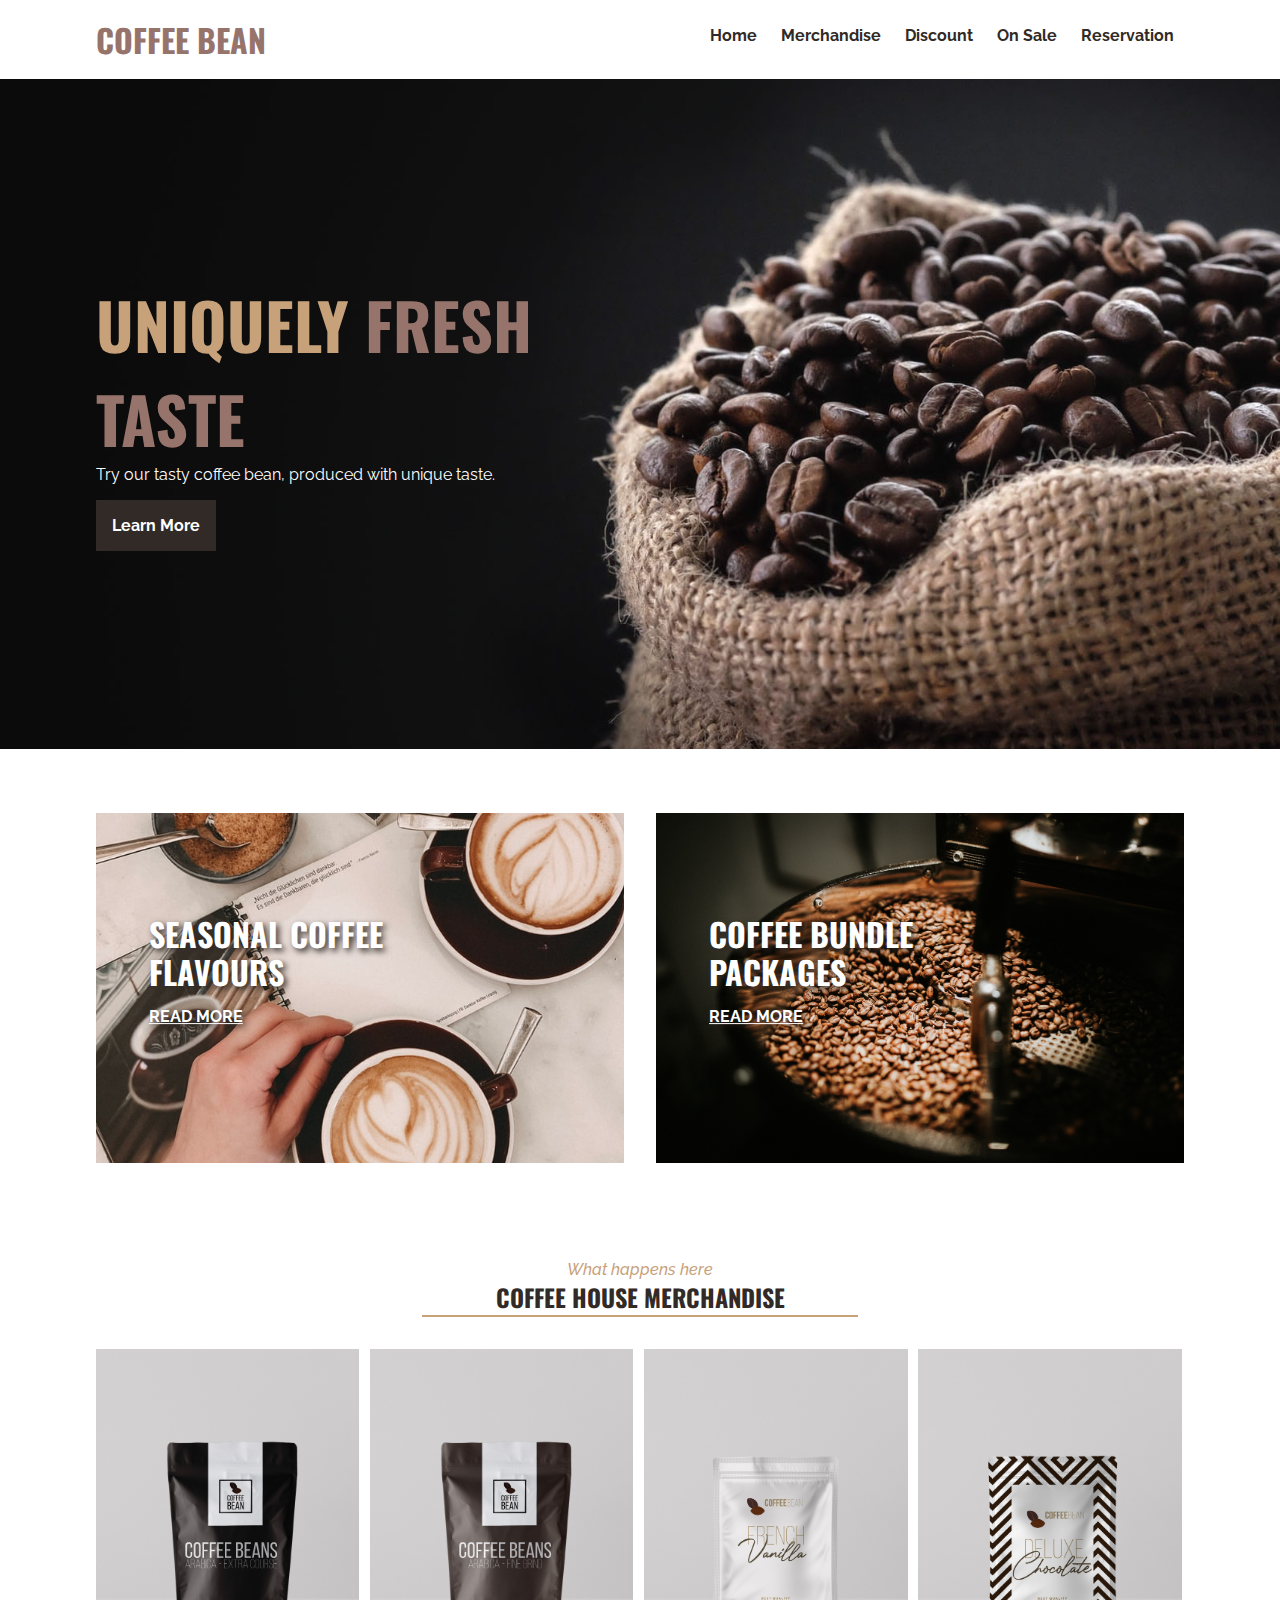
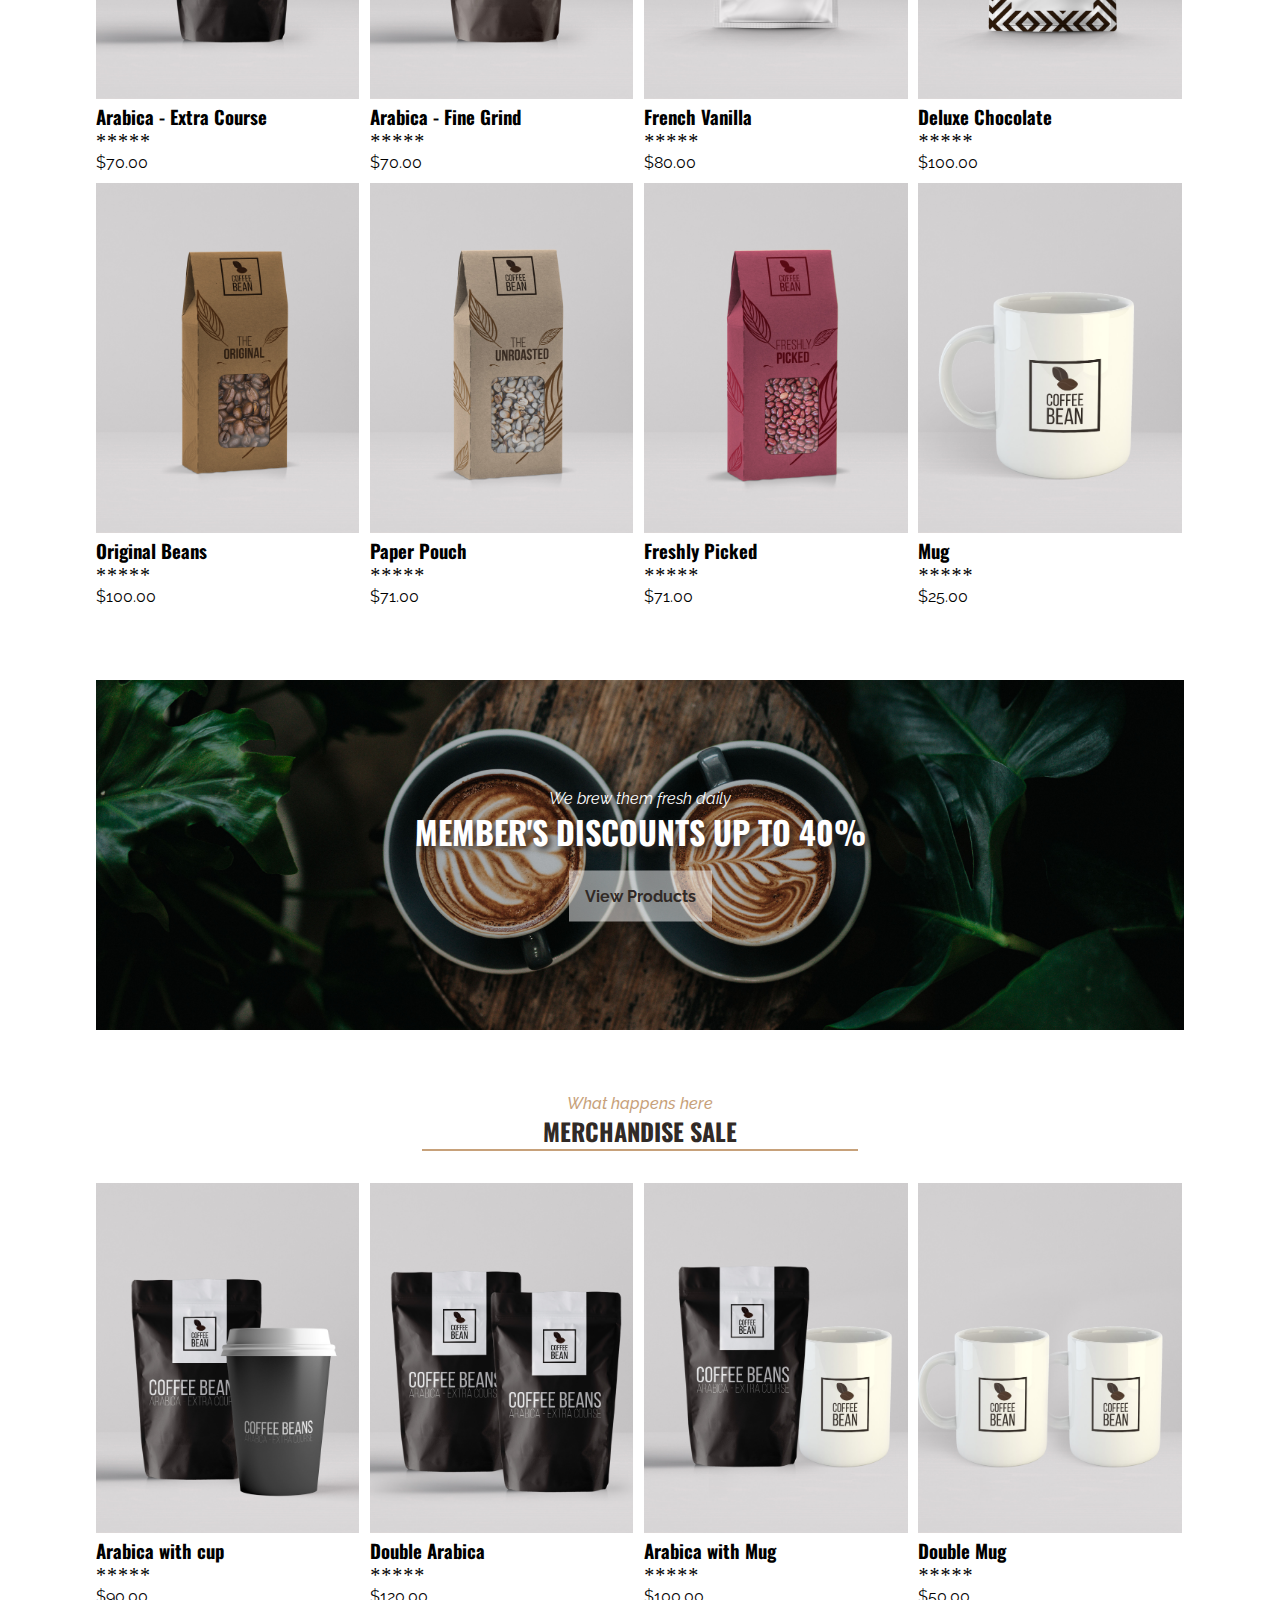
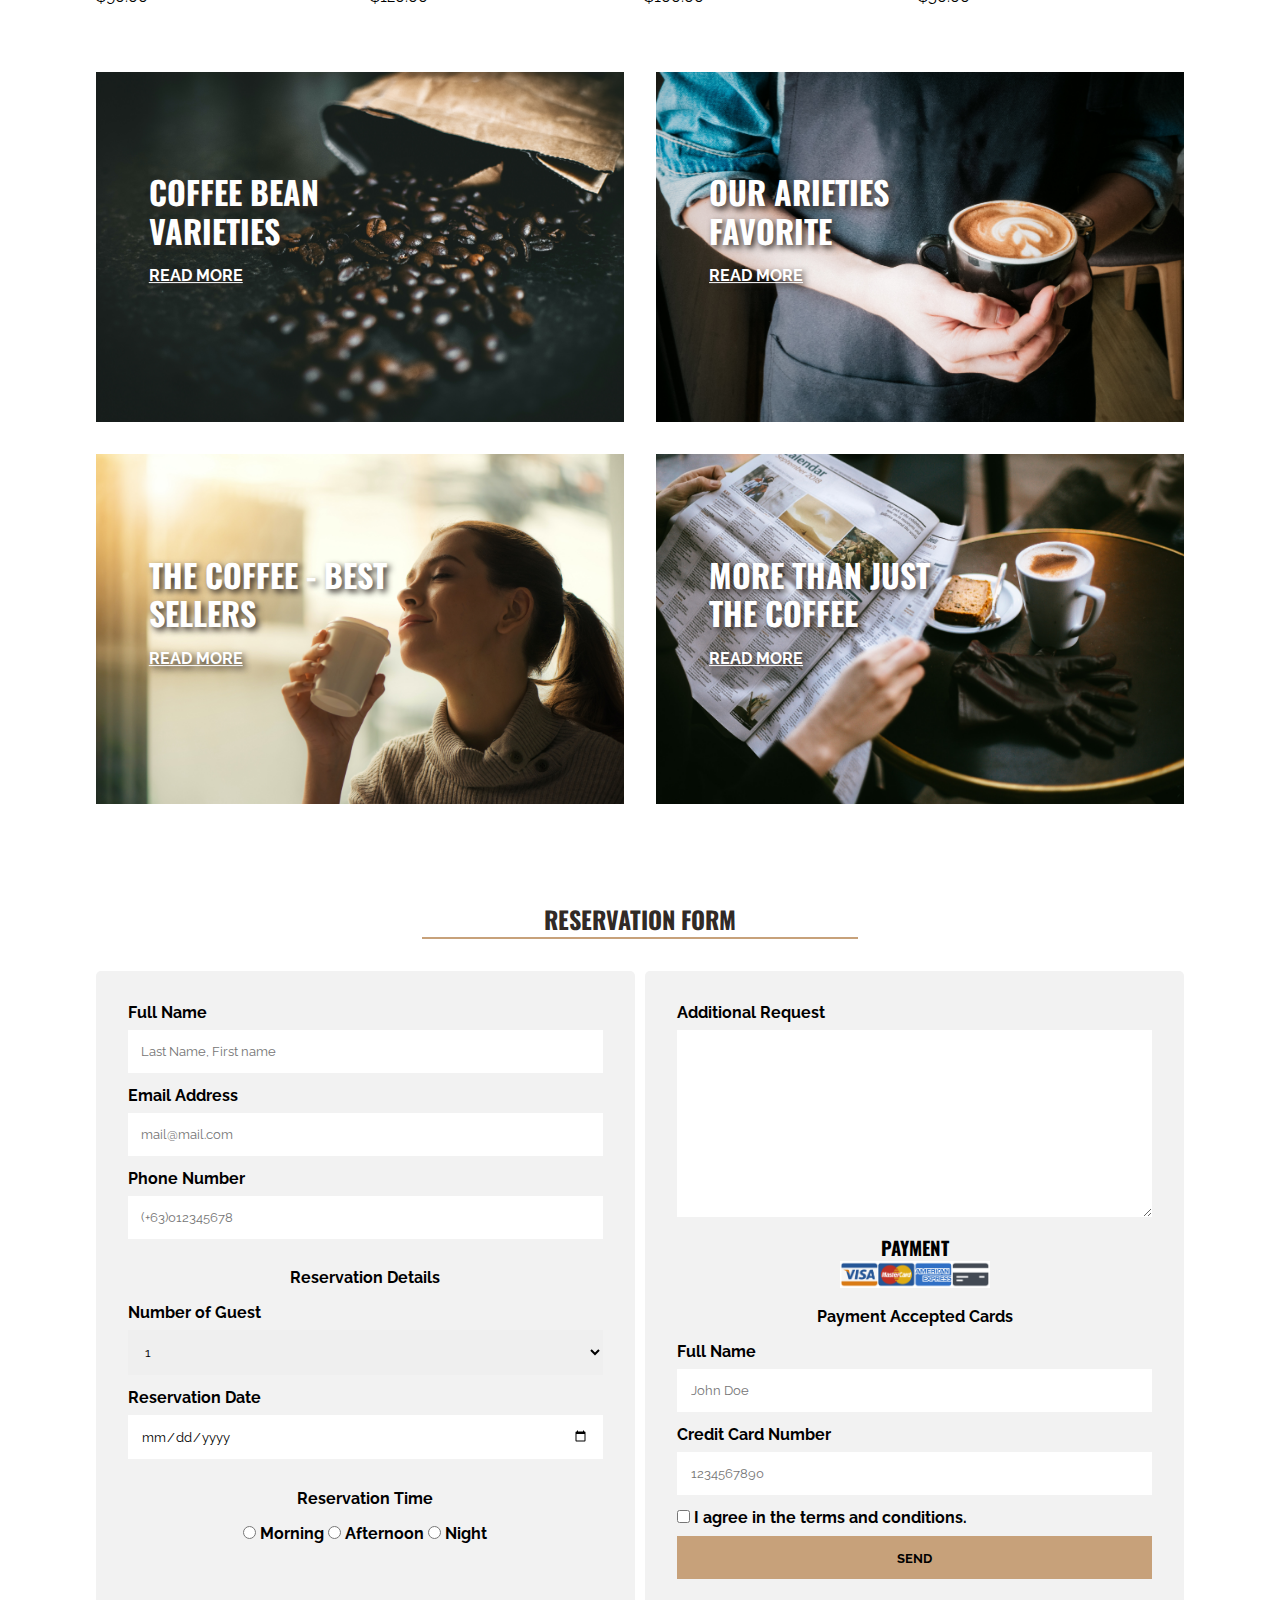
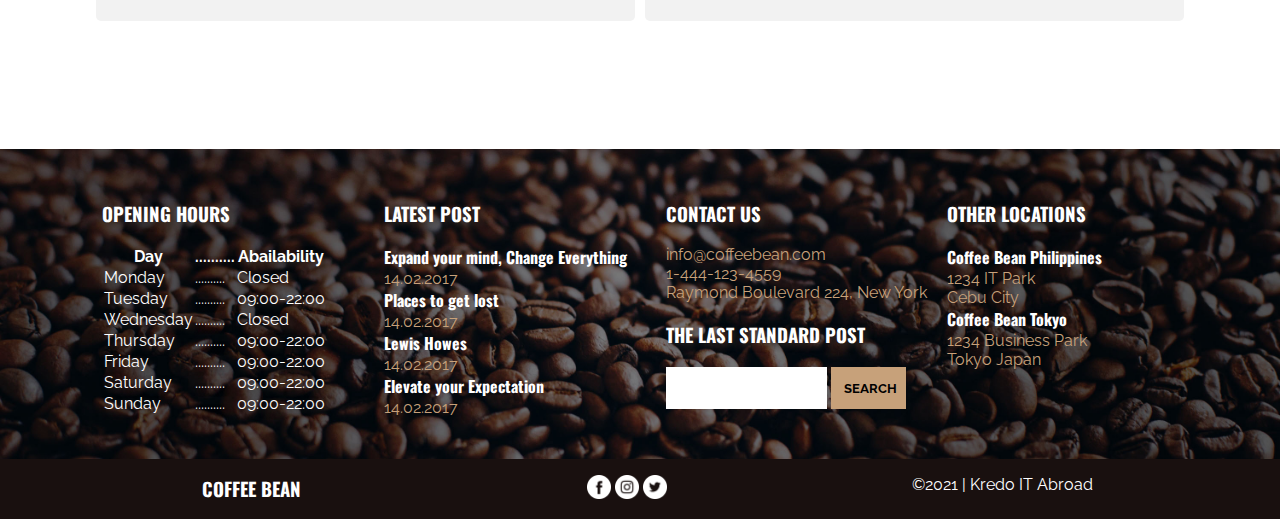
<file: Coffee-bean-february-PM/index.html>
<!DOCTYPE html>
<html lang="ja">
<head>
  <meta charset="UTF-8">
  <meta name="viewport" content="width=device-width, initial-scale=1.0">
  <link rel="stylesheet" href="assets/CSS/style.css">
  <title>Coffee Bean</title>
</head>
<body>
  <div class="wrapper"><!-- Beginning of wrapper -->
    
    <div class="nav"><!-- Beginning of Navigation -->
      <h1><a href="#">coffee bean</a></h1>
      <ul>
        <li><a href="#">Home</a></li>
        <li><a href="#">Merchandise</a></li>
        <li><a href="#">Discount</a></li>
        <li><a href="#">On Sale</a></li>
        <li><a href="#">Reservation</a></li>
      </ul>
    </div><!-- End of Navigation -->
    
    <div class="banner"><!-- Beginning of Banner -->
      <div class="banner-text">
        <h2>uniquely <span>fresh taste</span></h2>
        <p>Try our tasty coffee bean, produced with unique taste.</p>
        <div><a href="#">Learn More</a></div>
      </div>
    </div><!-- End of Banner -->
    
    <div class="ads"><!-- Beginning of Ads -->
      <div class="ads-item1 ads-items">
        <div class="ads-text">
          <h3>seasonal coffee flavours</h3>
          <a href="#">read more</a>
        </div>
      </div>
      <div class="ads-item2 ads-items">
        <div class="ads-text">
          <h3>coffee bundle packages</h3>
          <a href="#">read more</a>
        </div>
      </div>
    </div><!-- End of Ads -->
   
    <div class="merch"><!-- Beginning of Merchandise -->
      <div class="section-header">
        <span>What happens here</span>
        <h2>coffee house merchandise</h2>
        <hr>
      </div>
      <div class="merch-gallery">
        <div class="merch-items">
          <img src="assets/images/merch-img1.jpg" alt="item1">
          <h3>Arabica - Extra Course</h3>
          <span>*****</span>
          <p>$70.00</p>
        </div>
        <div class="merch-items">
          <img src="assets/images/merch-img2.jpg" alt="item2">
          <h3>Arabica - Fine Grind</h3>
          <span>*****</span>
          <p>$70.00</p>
        </div>
        <div class="merch-items">
          <img src="assets/images/merch-img3.jpg" alt="item3">
          <h3>French Vanilla</h3>
          <span>*****</span>
          <p>$80.00</p>
        </div>
        <div class="merch-items">
          <img src="assets/images/merch-img4.jpg" alt="item4">
          <h3>Deluxe Chocolate</h3>
          <span>*****</span>
          <p>$100.00</p>
        </div>
        <div class="merch-items">
          <img src="assets/images/merch-img5.jpg" alt="item5">
          <h3>Original Beans</h3>
          <span>*****</span>
          <p>$100.00</p>
        </div>
        <div class="merch-items">
          <img src="assets/images/merch-img6.jpg" alt="item6">
          <h3>Paper Pouch</h3>
          <span>*****</span>
          <p>$71.00</p>
        </div>
        <div class="merch-items">
          <img src="assets/images/merch-img7.jpg" alt="item7">
          <h3>Freshly Picked</h3>
          <span>*****</span>
          <p>$71.00</p>
        </div>
        <div class="merch-items">
          <img src="assets/images/merch-img8.jpg" alt="item8">
          <h3>Mug</h3>
          <span>*****</span>
          <p>$25.00</p>
        </div>
      </div>
    </div><!-- End of Merchandise -->
    
    <div class="discount"><!-- Beginning of Discount -->
      <div class="discount-text">
        <span>We brew them fresh daily</span>
        <h2>member's discounts up to 40%</h2>
        <a href="#">View Products</a>
      </div>
    </div><!-- End of Discount -->
    
    <div class="merch"><!-- Beginning of Sale -->
      <div class="section-header">
        <span>What happens here</span>
        <h2>merchandise sale</h2>
        <hr>
      </div>
      <div class="merch-gallery">
        <div class="merch-items">
          <img src="assets/images/merch-img9.jpg" alt="item9">
          <h3>Arabica with cup</h3>
          <span>*****</span>
          <p>$90.00</p>
        </div>
        <div class="merch-items">
          <img src="assets/images/merch-img10.jpg" alt="item10">
          <h3>Double Arabica</h3>
          <span>*****</span>
          <p>$120.00</p>
        </div>
        <div class="merch-items">
          <img src="assets/images/merch-img11.jpg" alt="item11">
          <h3>Arabica with Mug</h3>
          <span>*****</span>
          <p>$100.00</p>
        </div>
        <div class="merch-items">
          <img src="assets/images/merch-img12.jpg" alt="item12">
          <h3>Double Mug</h3>
          <span>*****</span>
          <p>$50.00</p>
        </div>
    </div><!-- End of Sale -->

    <div class="ads2"><!-- Beginning of Ads2 -->
      <div class="ads-item3 ads-items">
        <div class="ads-text">
          <h3>coffee bean varieties</h3>
          <a href="#">read more</a>
        </div>
      </div>
      <div class="ads-item4 ads-items">
        <div class="ads-text">
          <h3>our arieties favorite</h3>
          <a href="#">read more</a>
        </div>
      </div>
    </div>
    <div class="ads2">
      <div class="ads-item5 ads-items">
        <div class="ads-text">
          <h3>the coffee - best sellers</h3>
          <a href="#">read more</a>
        </div>
      </div>
      <div class="ads-item6 ads-items">
        <div class="ads-text">
          <h3>more than just the coffee</h3>
          <a href="#">read more</a>
        </div>
      </div>
    </div><!-- End of Ads2 -->
    
    <div class="reservation"><!-- Beginning of reservation -->
      <div class="section-header">
        <h2>reservation form</h2>
        <hr>
      </div>
      <form action="#">
        <div class="form-group">
          <label for="full-name">Full Name</label>
          <input type="text" name="full-name" id="full-name" placeholder="Last Name, First name" required
          >
          <label for="email">Email Address</label>
          <input type="email" name="email" id="email" placeholder="mail@mail.com" required>
          <label for="phone">Phone Number</label>
          <input type="number" name="phone" id="phone" placeholder="(+63)012345678" required>
          <p>Reservation Details</p>
          <label for="device">Number of Guest</label>
          <select name="guest" id="guest">
            <option value="1">1</option>
            <option value="2">2</option>
            <option value="3">3</option>
            <option value="4">4</option>
            <option value="5">5</option>
          </select>
          <label for="date">Reservation Date</label>
          <input type="date" name="date" id="date">
          
          <div class="res-time">
            <p>Reservation Time</p>
          <input type="radio" name="time" id="morning">
          <label for="morning">Morning</label>
          <input type="radio" name="time" id="afternoon">
          <label for="afternoon">Afternoon</label>
          <input type="radio" name="time" id="night">
          <label for="night">Night</label>
          </div>
        </div>
        <div class="form-group">
          <label for="request">Additional Request</label>
          <textarea name="request" id="request" cols="30" rows="10"></textarea>
          <h3>PAYMENT</h3>
          <p>Payment Accepted Cards</p>
          <label for="full-name">Full Name</label>
          <input type="text" name="full-name" id="full-name" placeholder="John Doe" required>
          <label for="credit">Credit Card Number</label>
          <input type="number" name="credit" id="credit" placeholder="1234567890" required>
          <div class="res-agreement">
            <input type="checkbox" name="agreement" id="agreement">
            <label for="agreement">I agree in the terms and conditions.</label>
          </div>
          <input type="submit" value="send">
        </div>
      </form>
    </div><!-- End of reservation -->
  </div>
  <div class="footer"><!-- Beginning of Footer -->
      <div class="footer-contemts">
        <div class="footer-widgets">
          <h3>opening hours</h3>
          <table>
            <tr>
              <th>Day</th>
              <th>..........</th>
              <th>Abailability</th>
            </tr>
            <tr>
              <td>Monday</td>
              <td>..........</td>
              <td>Closed</td>
            </tr>
            <tr>
              <td>Tuesday</td>
              <td>..........</td>
              <td>09:00-22:00</td>
            </tr>
            <tr>
              <td>Wednesday</td>
              <td>..........</td>
              <td>Closed</td>
            </tr>
            <tr>
              <td>Thursday</td>
              <td>..........</td>
              <td>09:00-22:00</td>
            </tr>
            <tr>
              <td>Friday</td>
              <td>..........</td>
              <td>09:00-22:00</td>
            </tr>
            <tr>
              <td>Saturday</td>
              <td>..........</td>
              <td>09:00-22:00</td>
            </tr>
            <tr>
              <td>Sunday</td>
              <td>..........</td>
              <td>09:00-22:00</td>
            </tr>
          </table>
        </div>
        <div class="footer-widgets">
          <h3>latest post</h3>
          <h4>Expand your mind, Change Everything</h4>
          <p>14.02.2017</p>
          <h4>Places to get lost</h4>
          <p>14.02.2017</p>
          <h4>Lewis Howes</h4>
          <p>14.02.2017</p>
          <h4>Elevate your Expectation</h4>
          <p>14.02.2017</p>
        </div>
        <div class="footer-widgets">
          <h3>contact us</h3>
          <p>info@coffeebean.com</p>
          <p>1-444-123-4559</p>
          <p>Raymond Boulevard 224, New York</p>
          <h3>the last standard post</h3>
          <form action="#" class="footer-form">
            <input type="text" name="search" class="search-box">
            <input type="submit" value="search" class="search-button">
          </form>
        </div>
        <div class="footer-widgets">
          <h3>other locations</h3>
          <h4>Coffee Bean Philippines</h4>
          <p>1234 IT Park</p>
          <p>Cebu City</p>
          <h4>Coffee Bean Tokyo</h4>
          <p>1234 Business Park</p>
          <p>Tokyo Japan</p>
        </div>
      </div>
    </div><!-- End of Footer -->

    <div class="footer-social"><!-- Beginning of Footer-social -->
      <div class="social-widgets">
        <h3>COFFEE BEAN</h3>
      </div>
      <div class="social-widgets">
        <img src="assets/images/icon-fb.png" alt="FB">
        <img src="assets/images/icon-ig.png" alt="FB">
        <img src="assets/images/icon-tw.png" alt="FB">
      </div>
      <div class="social-widgets">
        <p>©2021 | Kredo IT Abroad</p>
      </div>
    </div><!-- End of Footer-social -->

  </div><!-- End of wrapper -->
</body>
</html>
</file>
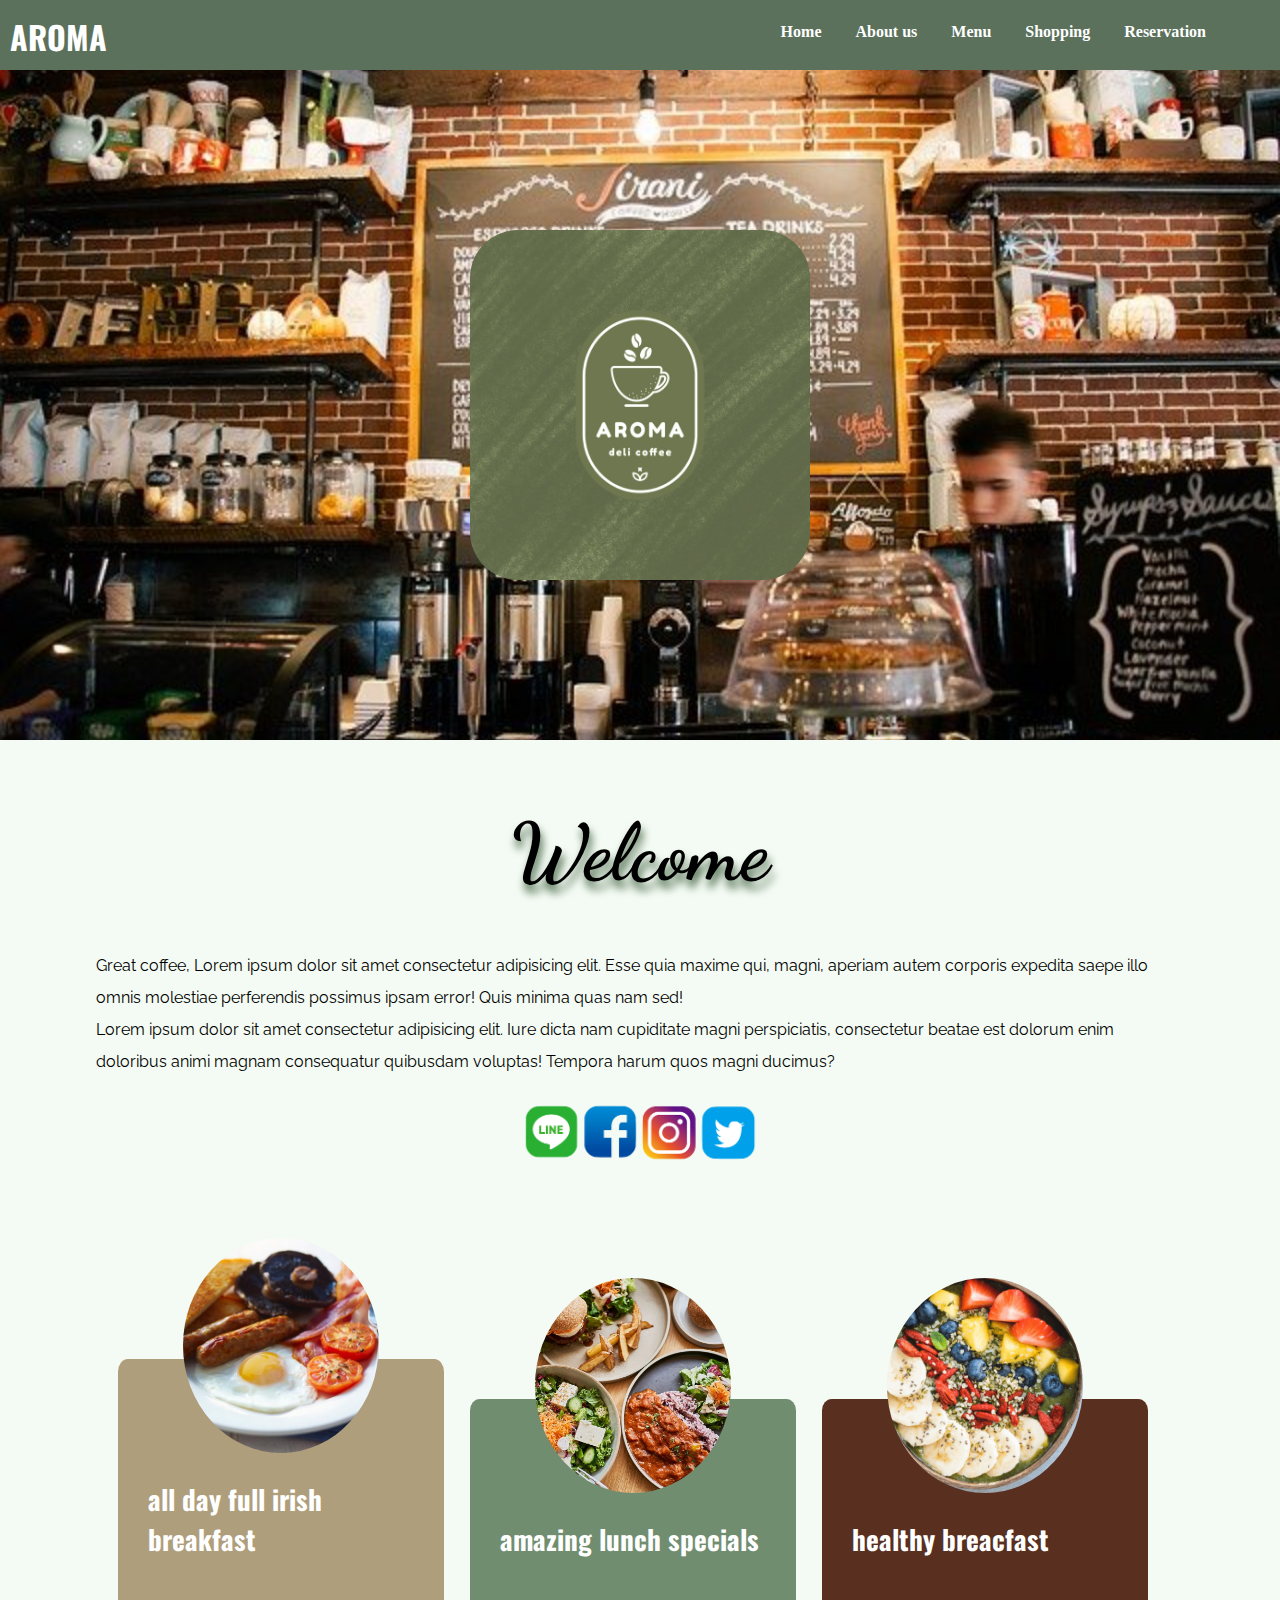
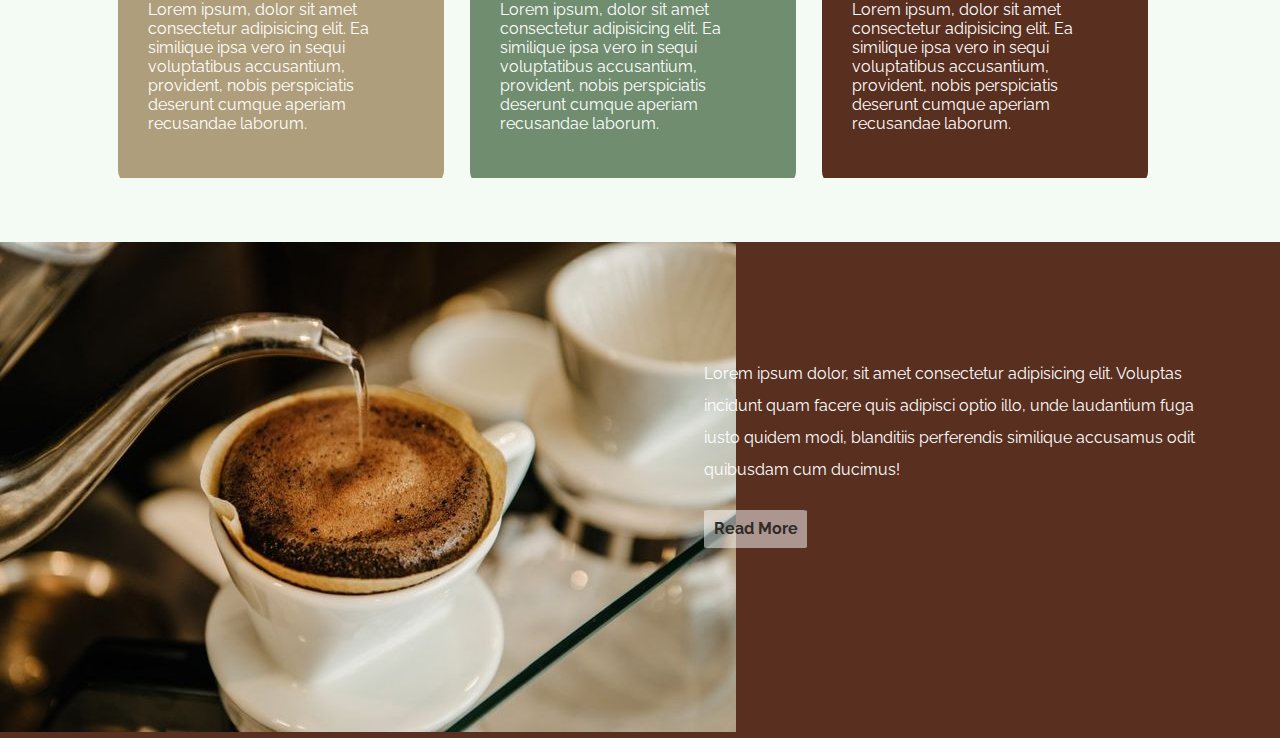
<file: Coffee-shop/index.html>
<!DOCTYPE html>
<html lang="en">
<head>
    <meta charset="UTF-8">
    <meta name="viewport" content="width=device-width, initial-scale=1.0">
    <link rel="stylesheet" href="assets/style.css">
    <title>Coffee Shop</title>
</head>
<body>
    <div class="wrapper"><!-- Beginning of wrapper -->
    
        <div class="nav"><!-- Beginning of Navigation -->
            <h1><a href="#">AROMA</a></h1>
      <ul>
        <li><a href="#">Home</a></li>
        <li><a href="#">About us</a></li>
        <li><a href="#">Menu</a></li>
        <li><a href="#">Shopping</a></li>
        <li><a href="#">Reservation</a></li>
      </ul>
    </div><!-- End of Navigation -->

    <div class="banner"><!-- Beginning of Banner -->
        <div>
          <a href="#"><img src="assets/images/logo.jpg" alt="logo"></a>
        </div>
    </div><!-- End of Banner -->

    <div class="info"><!-- Beginning of Info -->
        <h1>Welcome</h1>
        <p>Great coffee, Lorem ipsum dolor sit amet consectetur adipisicing elit. Esse quia maxime qui, magni, aperiam autem corporis expedita saepe illo omnis molestiae perferendis possimus ipsam error! Quis minima quas nam sed!</p>
        <p>Lorem ipsum dolor sit amet consectetur adipisicing elit. Iure dicta nam cupiditate magni perspiciatis, consectetur beatae est dolorum enim doloribus animi magnam consequatur quibusdam voluptas! Tempora harum quos magni ducimus?</p>
        <div class="social-widgets">
            <a href="#"><img src="assets/images/sns.png" alt="sns"></a>
          </div>
    </div><!-- End of Info -->

    <div class="menu"><!-- Beginning of Menu -->
        <div class="menu-items">
            <img src="assets/images/breakfast.jpg" alt="">
            <div class="menu-text1">
                <h2>all day full irish breakfast</h2>
                <p>Lorem ipsum, dolor sit amet consectetur adipisicing elit. Ea similique ipsa vero in sequi voluptatibus accusantium, provident, nobis perspiciatis deserunt cumque aperiam recusandae laborum.</p>
            </div>
        </div>
        <div class="menu-items">
            <img src="assets/images/lunch.webp" alt="">
            <div class="menu-text2">
                <h2>amazing lunch specials</h2>
                <p>Lorem ipsum, dolor sit amet consectetur adipisicing elit. Ea similique ipsa vero in sequi voluptatibus accusantium, provident, nobis perspiciatis deserunt cumque aperiam recusandae laborum.</p>
            </div>
        </div>
        <div class="menu-items">
            <img src="assets/images/healthy food.png" alt="">
            <div class="menu-text3">
                <h2>healthy breacfast</h2>
                <p>Lorem ipsum, dolor sit amet consectetur adipisicing elit. Ea similique ipsa vero in sequi voluptatibus accusantium, provident, nobis perspiciatis deserunt cumque aperiam recusandae laborum.</p>
            </div>
        </div>
    </div><!-- End of Menu -->
    <div class="shopping"><!-- Beginning of Shopping -->
        <div class="coffee">
            <img src="assets/images/coffee.jpeg" alt="">
        </div>
        <div class="coffee-text">
            <p>Lorem ipsum dolor, sit amet consectetur adipisicing elit. Voluptas incidunt quam facere quis adipisci optio illo, unde laudantium fuga iusto quidem modi, blanditiis perferendis similique accusamus odit quibusdam cum ducimus!</p>
            <a href="#">Read More</a>
        </div>
    </div><!-- End of Shopping -->


</body>
</html>
</file>
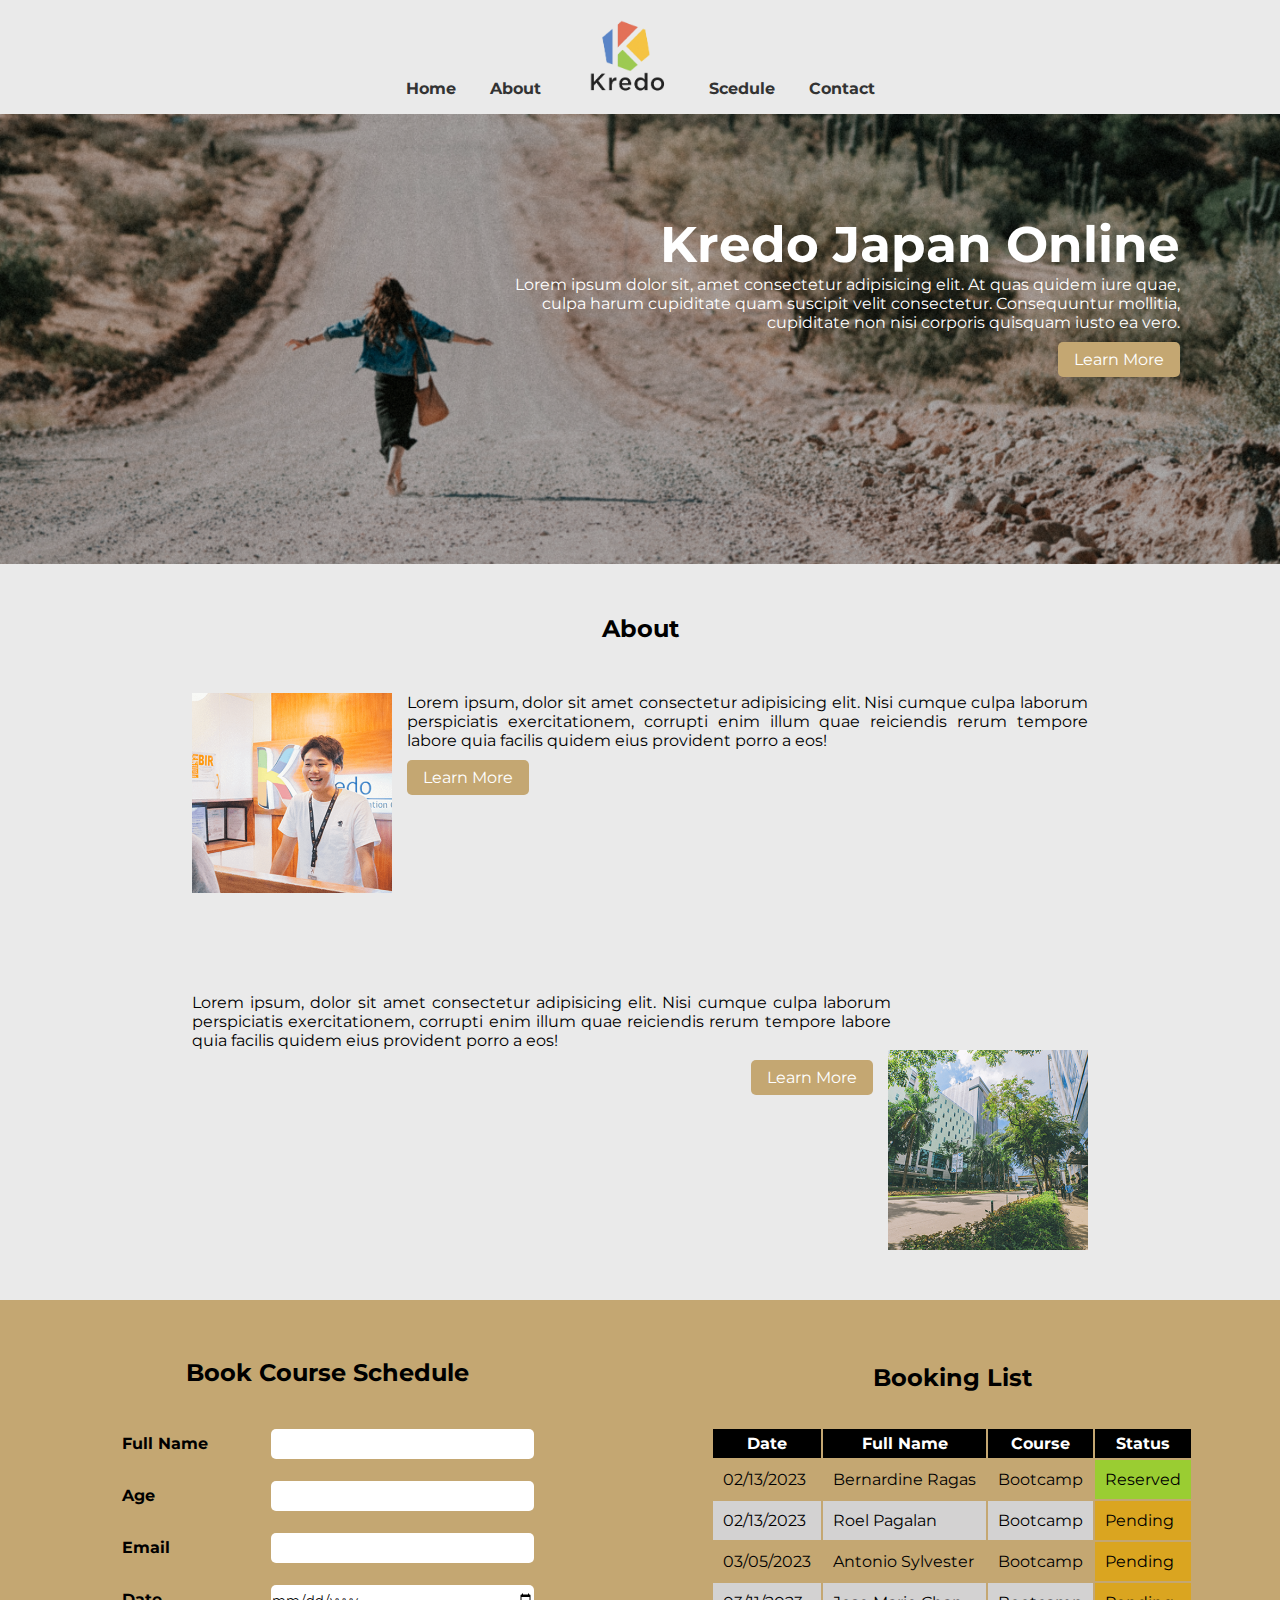
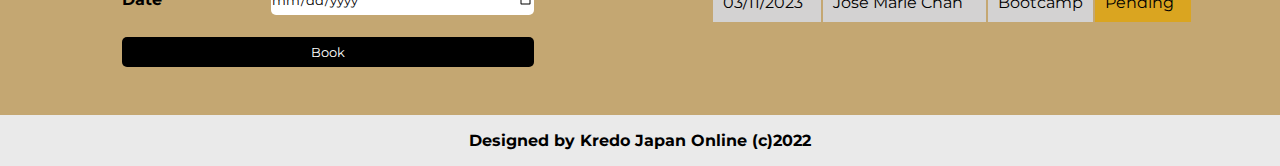
<file: Coffee-bean-february-PM/Activity-after/index.html>
<!DOCTYPE html>
<html lang="en">
<head>
    <meta charset="UTF-8">
    <meta name="viewport" content="width=device-width, initial-scale=1.0">
    <link rel="stylesheet" href="assets/CSS/style.css">
    <title>ACTIVITY AFTER</title>
</head>
<body>
    <div class="wrapper"><!-- Beginning of wrapper -->
        <nav><!-- Beginning of Navigation -->
            <ul>
                <li><a href="#">Home</a></li>
                <li><a href="#">About</a></li>
                <li><a href="#" class="logo"><img src="assets/images/kredo-logo.png" alt="logo"></a></li>
                <li><a href="#">Scedule</a></li>
                <li><a href="#">Contact</a></li>
            </ul>
        </nav><!-- End of Navigation -->

        <div id="atf"><!-- Beginning of Atf -->
            <div class="background"></div>
            <div class="atf-content">
                <h1>Kredo Japan Online</h1>
                 <p>Lorem ipsum dolor sit, amet consectetur adipisicing elit. At quas quidem iure quae, culpa harum cupiditate quam suscipit velit consectetur. Consequuntur mollitia, cupiditate non nisi corporis quisquam iusto ea vero.</p>
                 <a href="#" class="button">Learn More</a>
            </div>
        </div><!-- End of Atf -->

        <div id="about"><!-- Beginning of About -->
            <h2>About</h2>
            <div class="about-content-1">
                <div><img src="assets/images/img1.png" alt="image1"></div>
                <p>Lorem ipsum, dolor sit amet consectetur adipisicing elit. Nisi cumque culpa laborum perspiciatis exercitationem, corrupti enim illum quae reiciendis rerum tempore labore quia facilis quidem eius provident porro a eos!</p>
                <a href="#" class="button">Learn More</a>
            </div>
            <div class="about-content-2">
                <p>Lorem ipsum, dolor sit amet consectetur adipisicing elit. Nisi cumque culpa laborum perspiciatis exercitationem, corrupti enim illum quae reiciendis rerum tempore labore quia facilis quidem eius provident porro a eos!</p>
                <div><img src="assets/images/img2.png" alt="image2"></div>
                <a href="#" class="button">Learn More</a>
            </div>
        </div><!-- End of About -->

        <div id="reservation"><!-- Beginning of Reservation -->
            <form action="#" class="reservation-form">
                <table>
                    <tr>
                        <th colspan="2"><h2>Book Course Schedule</h2></th>
                    </tr>
                    <tr>
                        <td><label for="name">Full Name</label></td>
                        <td><input type="text" name="name" id="name"></td>
                    </tr>
                    <tr>
                        <td><label for="age">Age</label></td>
                        <td><input type="number" name="age" id="age"></td>
                    </tr>
                    <tr>
                        <td><label for="email">Email</label></td>
                        <td><input type="text" name="email" id="email"></td>
                    </tr>
                    <tr>
                        <td><label for="date">Date</label></td>
                        <td><input type="date" name="date" id="date"></td>
                    </tr>
                    <tr>
                        <td colspan="2"><input class="form-btn" type="submit" value="Book"></td>
                    </tr>
                </table>
            </form>
            <form action="#" class="reservation-table">
                <table>
                    <tr>
                        <th class="tablehead" colspan="4"><h2>Booking List</h2></th>
                    </tr>
                    <tr>
                        <th>Date</th>
                        <th>Full Name</th>
                        <th>Course</th>
                        <th>Status</th>
                    </tr>
                    <tr>
                        <td>02/13/2023</td>
                        <td>Bernardine Ragas</td>
                        <td>Bootcamp</td>
                        <td class="reserved">Reserved</td>
                    </tr>
                    <tr class="even-data">
                        <td>02/13/2023</td>
                        <td>Roel Pagalan</td>
                        <td>Bootcamp</td>
                        <td class="pending">Pending</td>
                    </tr>
                    <tr>
                        <td>03/05/2023</td>
                        <td>Antonio Sylvester</td>
                        <td>Bootcamp</td>
                        <td class="pending">Pending</td>
                    </tr>
                    <tr class="even-data">
                        <td>03/11/2023</td>
                        <td>Jose Marie Chan</td>
                        <td>Bootcamp</td>
                        <td class="pending">Pending</td>
                    </tr>
                </table>
            </form>
        </div><!-- End of Reservation -->

        <footer>
            <p>Designed by Kredo Japan Online (c)2022</p>
        </footer>

    </div><!-- End of wrapper -->

</body>
</html>
</file>
<file: Coffee-bean-february-PM/assets/CSS/style.css>
@import url('https://fonts.googleapis.com/css2?family=Oswald:wght@200..700&family=Raleway:ital,wght@0,100..900;1,100..900&display=swap');

*{
  margin: 0;
  padding: 0;
  box-sizing: border-box;
  outline: none;
  border: none;
}
h1,h2,h3,h4,h5,h6{
  font-family: 'Oswald', sans-serif;
}
p{
  font-family: 'Raleway', sans-serif;
}
.wrapper{
  width: 100%;
  margin: auto;
}
.nav{
  overflow: auto;
  width: 85%;
  margin: 1em auto;
}
.nav h1{
  text-transform: uppercase;
  width: 50%;
  float: left;
}
.nav h1 a{
  font-family: 'Oswald', sans-serif;
  color: #96746b;
  text-decoration: none;
}
.nav ul{
  width: 50%;
  float: left;
  text-align: right;
}
.nav li{
  display: inline-block;
  margin: 10px;
  font-weight: 700;
}
.nav li a{
  font-family: 'Raleway', sans-serif;
  color: #312a26;
  text-decoration: none;
}
/* Banner */
.banner{
  background-image: url(../images/banner-bg.jpg);
  background-size: cover;
  background-position: center;
  position: relative;
  width: 100%;
  height: 670px;
}
.banner-text h2{
  font-size: 4em;
  text-transform: uppercase;
  color: #c7a17a;
}
.banner-text h2 span{
  color: #96746b;
}
.banner a{
  text-decoration: none;
  display: inline-block;
  padding: 1em;
  background-color: #312a26;
  color: #fff;
  font-family: 'Raleway', sans-serif;
  font-weight: 700;
  margin-top: 1em;
}
.banner-text{
  position: absolute;
  top: 50%;
  left: 7.5%;
  transform: translateY(-50%);
  width: 45%;
}
.banner-text p{
  color: #fff;
}

/* Ads */
.ads{
  width: 85%;
  margin: 4em auto;
  overflow: auto;
}
.ads-item1{
  background-image: url(../images/ads-img1.jpg);
  margin-right: 3%;
}
.ads-item2{
  background-image: url(../images/ads-img2.jpg);
}
.ads-items{
  width: 48.5%;
  height: 350px;
  float: left;
  background-size: cover;
  background-position: center;
  margin-bottom: 3%;
  position: relative;
}
.ads-text{
  position: absolute;
  top: 45%;
  left: 10%;
  transform: translateY(-50%);
  width: 50%;
}
.ads-text h3{
  text-transform: uppercase;
  font-size: 2em;
  color: #fff;
  line-height: 1.2em;
  text-shadow: 3px 3px 6px #312a26;
}
.ads-text a{
  display: block;
  font-family: 'Raleway', sans-serif;
  font-weight: 700;
  color: #fff;
  text-transform: uppercase;
  margin-top: 1em;
  text-shadow: 3px 3px 6px #312a26;
}

/* Merchandise */
.merch{
  width: 85%;
  margin: 4em auto;
  overflow: auto;
}
.section-header{
  text-align: center;
}
.section-header span{
  font-family: 'Raleway', sans-serif;
  font-weight: 500;
  font-style: italic;
  color: #c7a17a;
}
.section-header h2{
  text-transform: uppercase;
  color: #312a26;
}
.section-header hr{
  background-color: #c7a17a;
  height: 2px;
  width: 40%;
  margin: auto;
}
.merch-gallery{
  margin-top: 2em;
  overflow: auto;
}
.merch-items{
  width: 24.2%;
  float: left;
  margin-right: 1%;
  margin-bottom: 1%;
}
.merch-items img{
  width: 100%;
  height: 350px;
  object-fit: cover;
}
.merch-items span{
  font-size: 20px;
  letter-spacing: 1px;
}
.merch-items:nth-child(4),
.merch-items:nth-child(8){
  margin-right: 0;
}

/* Discount */
.discount{
  width: 85%;
  height: 350px;
  margin: 4em auto;
  background-image: url(../images/discount-img.jpg);
  background-size: cover;
  background-position: center;
  position: relative;
}
.discount-text{
  text-align: center;
  width: 50%;
  position: absolute;
  top: 50%;
  left: 50%;
  transform: translate(-50%, -50%);
}
.discount span{
  font-family: 'Raleway', sans-serif;
  color: #fff;
  font-style: italic;
  text-shadow: 3px 3px 6px #312a26;
}
.discount h2{
  font-size: 2em;
  color: #fff;
  text-transform: uppercase;
  text-shadow: 3px 3px 6px #312a26;
}
.discount-text a{
  text-decoration: none;
  display: inline-block;
  padding: 1em;
  background-color: #ffffff80;
  color: #312a26;
  font-family: 'Raleway', sans-serif;
  font-weight: 700;
  margin-top: 1em;
}

/* Ads2 */
.ads2{
  margin: 0 auto;
  overflow: auto;
}
.ads-item3{
  background-image: url(../images/ads-img3.jpg);
  margin-right: 3%;
  margin-top: 5%;
}
.ads-item4{
  background-image: url(../images/ads-img4.jpg);
  margin-top: 5%;
}
.ads-item5{
  background-image: url(../images/ads-img5.jpg);
  margin-right: 3%;
}
.ads-item6{
  background-image: url(../images/ads-img6.jpg);
}

/* Reservation */
.reservation{
  /* width: 85%; */
  margin: 4em auto;
}
form{
  overflow: auto;
}
form h3{
  text-align: center;
  text-transform: uppercase;
  margin: auto;
}
form h3::after{
  content: "";
  background-image: url(../images/reservation-cards.png);
  background-size: contain;
  background-repeat: no-repeat;
  display: block;
  margin: auto;
  width: 150px;
  height: 30px;
}
form p{
  margin: 1em;
  text-align: center;
  font-weight: 700;
}
.res-time *{
  width: auto;
}
.res-time{
  text-align: center;
}
.res-agreement *{
  width: auto;
}
.form-group{
  margin-top: 2em;
  background-color: #f2f2f2;
  float: left;
  width: 49.5%;
  border-radius: 5px;
  padding: 2em;
  height: 650px;
}
.form-group:nth-child(1){
  margin-right: 1%;
}
form input,
form label,
form select,
form textarea{
    display: inline-block;
    width: 100%;
    font-family: 'Raleway', sans-serif;
    padding: 1em;
    margin-bottom: 1em;
}

form label{
    font-weight: 700;
    padding: 0;
    margin-bottom: .5em;
}
form input[type="submit"]{
  background-color: #c7a17a;
  font-weight: 700;
  text-transform: uppercase;
}

/* footer */
.footer{
  background-image: url(../images/footer-img.jpg);
  background-size: cover;
  background-position: center;
  padding-top: 2em;
  padding-bottom: 2em;
  height: 310px;
}
.footer-contents{
  width: 85%;
  margin: auto;
  overflow: auto;
}
.footer-widgets{
  width: 21%;
  float: left;
  margin-right: 1%;
}
.footer-widgets h3{
  color: #fff;
  text-transform: uppercase;
  text-shadow: 3px 3px 6px #312a26;
  margin-top: 1em;
  margin-bottom: 1em;
}
.footer-widgets h4{
  color: #fff;
}
.footer-widgets p{
  color: #c7a17a;
}
.footer-widgets:nth-child(1){
  margin-left: 8%;
}
.footer-widgets:nth-child(4){
  margin-right: 0;
}
.footer td, th{
  color: #fff;
  font-family: 'Raleway', sans-serif;
  text-shadow: 3px 3px 6px #312a26;
}
.footer-form{
  width: auto;
}
.search-box{
  width: 60%;
}
.search-button{
  width: 28%;
}

/* Footer Social */
.footer-social{
  color: #fff;
  background-color: #19100F;
  overflow: auto;
  padding: 1em 5%;
}
.social-widgets{
  width: 32.6%;
  float: left;
  text-align: center;
}
.social-widgets img{
  width: 1.5em;
}
</file>
<file: Coffee-shop/assets/style.css>
@import url('https://fonts.googleapis.com/css2?family=Dancing+Script:wght@400..700&display=swap');
@import url('https://fonts.googleapis.com/css2?family=Oswald:wght@200..700&family=Raleway:ital,wght@0,100..900;1,100..900&display=swap');


*{
    margin: 0;
    padding: 0;
    box-sizing: border-box;
    outline: none;
    border: none;
}
h1,h2,h3,h4,h5,h6{
    font-family: 'Oswald', sans-serif;
  }
  p{
    font-family: 'Raleway', sans-serif;
  }
.wrapper{
    width: 100%;
    margin: auto;
    background-color: rgb(244, 251, 244);
  }
  .nav{
    overflow: auto;
    background-color: rgb(91, 113, 91);
    height: 70px;
    padding-top: 13px;
  }
  .nav h1{
    width: 45%;
    float: left;
    margin-left: 10px;
  }
  .nav h1 a{
    color: white;
    text-decoration: none;
  }
  .nav ul{
    width: 50%;
    float: left;
    text-align: right;
  }
  .nav li{
    display: inline-block;
    margin: 10px;
    padding-right: 10px;
    font-weight: 700;
  }
  .nav li a{
    color: white;
    text-decoration: none;
  }
  .banner{
    background-image: url(../assets/images/top.jpg);
    background-size: cover;
    background-position: center;
    position: relative;
    width: 100%;
    height: 670px;
  }
  .banner img{
    height: 350px;
    width: 340px;
    border-radius: 3em;
    position: absolute;
    top: 50%;
    left: 50%;
    transform: translate(-50%, -50%);
  }

  .info{
    width: 85%;
    margin: 4em auto;
    overflow: auto;
  }
  .info h1{
    font-family: 'Dancing Script';
    font-size: 5em;
    text-align: center;
    margin-bottom: 50px;
    text-shadow: 2px 8px 8px rgb(78, 109, 78);
  }
  .info p{
    line-height: 2em;
    color: black;
  }
  .social-widgets{
    margin-top: 1em;
    float: left;
    text-align: center;
    width: 100%;
  }
  .social-widgets img{
    width: 15em;
  }

  .menu{
    width: 85%;
    margin: 4em auto;
    overflow: auto;
  }
  .menu-items{
    width: 30%;
    height: 500px;
    display: inline-block;
    margin-left: 2%;
  }
  .menu-items img{
    height: 43%;
    width: 60%;
    object-fit: cover;
    border-radius: 50%;
    margin-left: 20%;
  }
  .menu-items div h2{
    color: white;
    font-size: 1.7em;
    padding-bottom: 1.5em;
  }
  .menu-items div p{
    color: white;
  }
  .menu-text1{
    padding: 120px 30px 50px 30px;
    background-color: rgb(175, 158, 123);
    margin-top: -30%;
    border-radius: 3%;
  }
  .menu-text2{
    background-color: rgb(112, 141, 112);
    padding: 120px 30px 50px 30px;
    margin-top: -30%;
    border-radius: 3%;
  }
  .menu-text3{
    background-color: rgb(89, 47, 32);
    padding: 120px 30px 50px 30px;
    margin-top: -30%;
    border-radius: 3%;
  }

  .shopping{
    overflow: auto;
    width: 100%;
    height: 496px;
    background-color: rgb(89, 47, 32);
  }
  .coffee{
    width: 50%;
    float: left;
  }
  .coffee img{
    size: 100% auto;
    background-size: contain;
  }
  .coffee-text{
    width: 45%;
    float: right;
  }
  .coffee-text p{
    color: white;
    padding-top: 20%;
    padding-right: 10%;
    line-height: 2em;
  }
  .coffee-text a{
    text-decoration: none;
    display: inline-block;
    padding: 0.6em;
    background-color: #ffffff80;
    color: #312a26;
    font-family: 'Raleway', sans-serif;
    font-weight: 700;
    margin-top: 1.5em;
    border-radius: 4%;
}
</file>
<file: Coffee-bean-february-PM/Activity-after/assets/CSS/style.css>
@import url('https://fonts.googleapis.com/css2?family=Montserrat:ital,wght@0,100..900;1,100..900&display=swap');

* {
    box-sizing: border-box;
    margin:0;
    padding:0;
    font-family: 'Montserrat';
}


header{
    width: 100%;
}

nav{
    width: 100%;
    margin:0 auto;
    background: #eaeaea;
    padding:1em;
  
}

nav ul{
    list-style: none;
    /* background: tomato; */
    text-align: center;
}

nav ul li{
    display: inline-block;
    margin: 0 15px 0 15px
}

nav ul li a{
    text-decoration: none;
    color:#333;
    font-weight: bold;
}

.logo img{
    width: 100px;
}

/* atf */
#atf{
    background: rgba(0,0,0,0.3);
    width: 100%;
    height: 450px;
    position: relative; 
    color: white;
}

.background{
    background: url('../images/atf.jpg');
    background-size: cover;
    background-position: bottom;
    width: 100%;
    height: 100%;
    position: absolute;
    top:0;
    left:0;
    z-index: -1;
}

.atf-content{
    width: 60%;
    margin:0 0 0 auto;
    padding: 100px 100px 0 0 ;
    text-align: right;
}

.atf-content h1{
    font-size: 50px;
}

.button{
    padding: 0.5em 1em;
    background: rgb(196, 167, 114);
    border:none;
    outline:none;
    display: inline-block;
    text-decoration: none;
    color:white;
    border-radius: 5px;
    margin-top:10px;
}


/* about */
#about{
    width: 100%;
    background:#eaeaea;
}

#about h2{
    text-align: center ;
    padding-top: 50px;
}

.about-content-1,
.about-content-2{
    width: 70%;
    margin: 0 auto;
    padding: 50px  0 50px 0;
    overflow: auto;
}

.about-content-1 div{
    float:left;
    background: tomato;
    margin-right: 15px;
    width: 200px;
    height: 200px; 
}

#about img{
    width: 100%;
    height: 100%;
    object-fit: cover;
}


.about-content-2 div{
    float:right;
    background: thistle;
    margin-left: 15px;
    width: 200px;
    height: 200px;
}

.about-content-1 p,
.about-content-2 p{
    text-align: justify;
}

.about-content-2 a{
    float:right;
}
.about-content-2 p{
    width: 78%;
    float: left;
}


/* reservation */
#reservation{
    width: 100%;
    overflow: auto;
    padding:1em;
    background: rgb(196, 167, 114);
}


#reservation h2{
    text-align: center;
    padding-top:20px;
    padding-bottom: 30px;
}

#reservation label{
    font-weight: bold;
}

.reservation-form{
    width: 50%;
    height: 100%;
    float:left;
}

.reservation-form table{
    margin:20px auto;
    width: 70%;
}

.reservation-form td input{
    width: 100%;
    height: 30px;
    border-radius: 5px;
    border: 0;
    outline:0;
}

.form-btn{
    width: 100%;
    text-align: center;
    background: black;
    color:white;
}


.reservation-table {
    width: 50%;
    height: 100%;
    float: left;
}

.reservation-table table{
    margin: 20px auto;
}

.reservation-form table tr td,
.reservation-table table tr td{
    padding:10px;
}

.reservation-table table tr th{
    padding:5px;
    background: black;
    color:white;
}
.reservation-table table tr .tablehead{
    background: none;
    color:black;
}

.even-data{
    background: #d3d2d2;
}

.reserved{
    background:yellowgreen;
}
.pending{
   background:goldenrod;
}
footer{
    width: 100%;
    background: #eaeaea;
    padding:1em;
    text-align: center;
    font-weight: bold;
}
</file>
